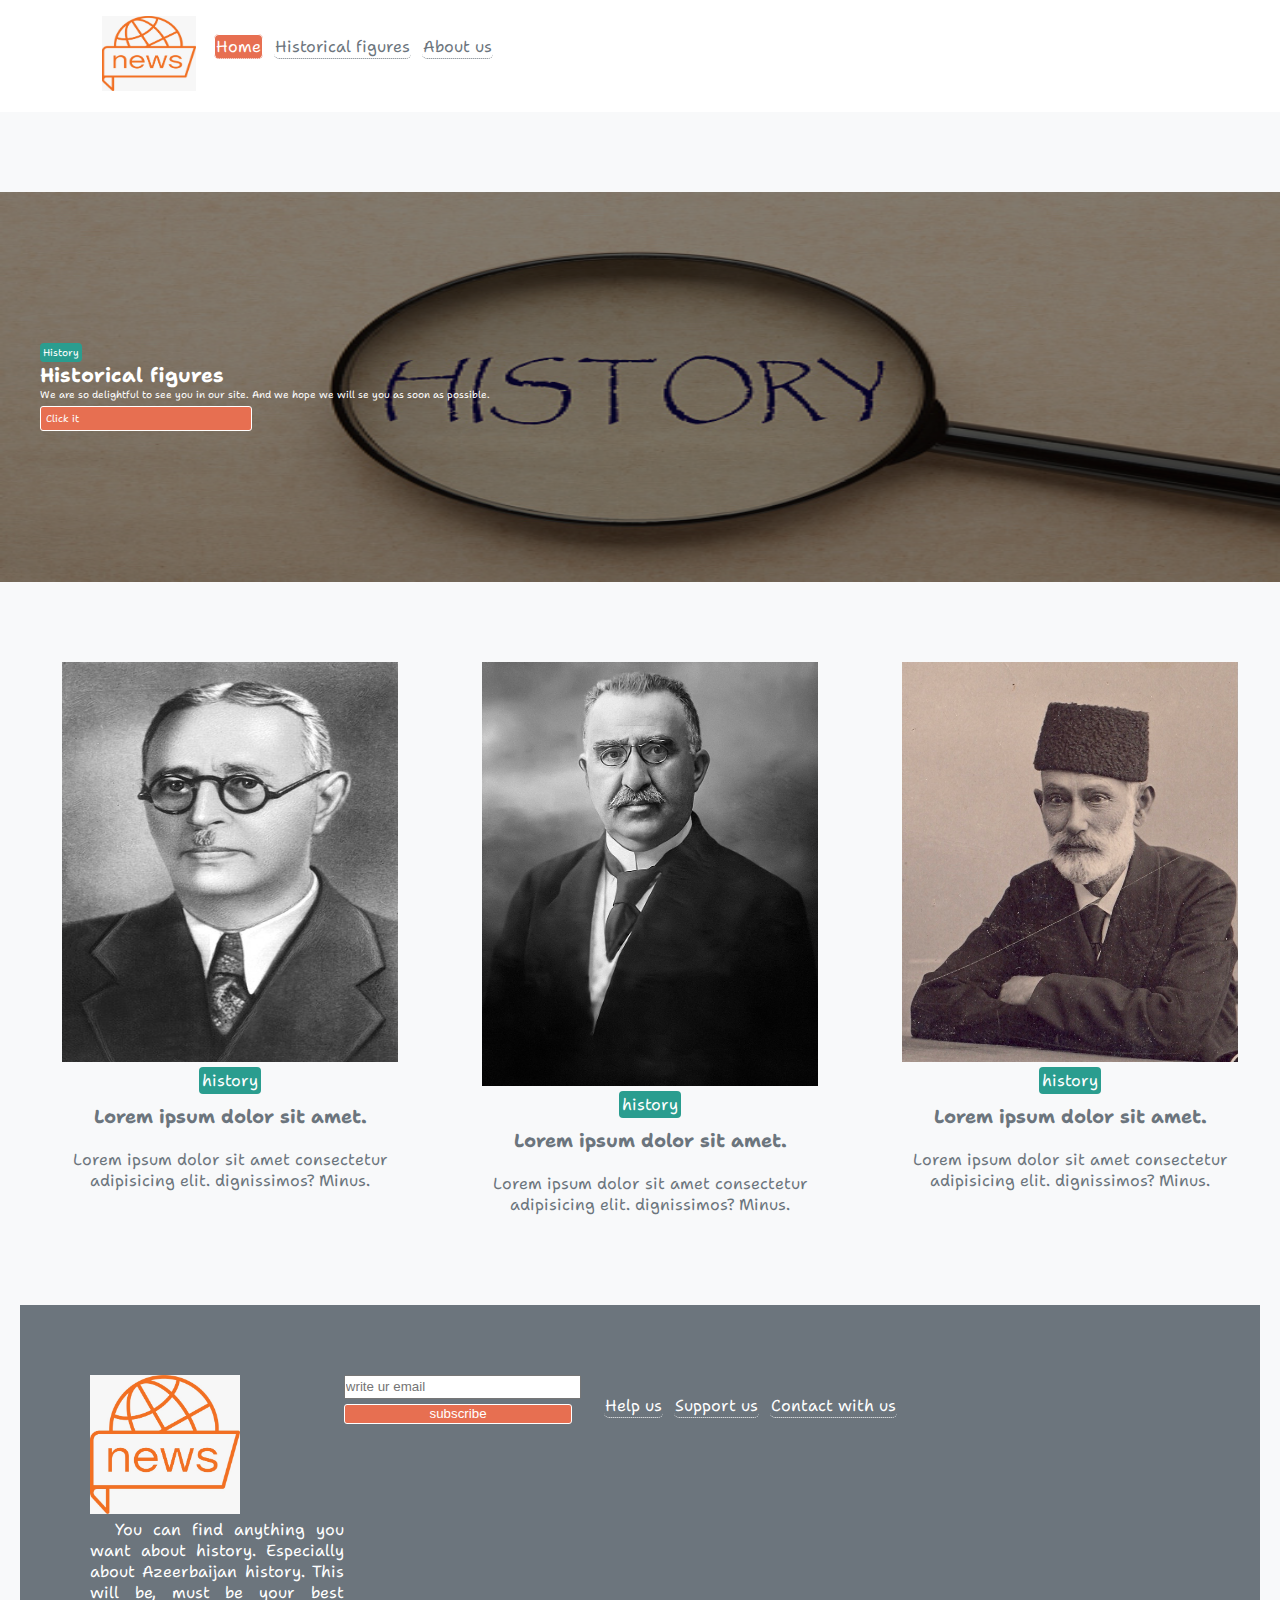
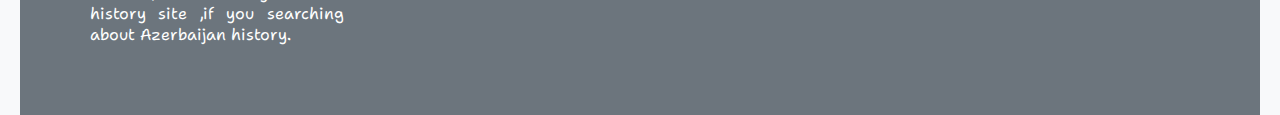
<file: Web sistemleri/index.html>
<!DOCTYPE html>
<html lang="en">

<head>
    <meta charset="UTF-8">
    <meta http-equiv="X-UA-Compatible" content="IE=edge">
    <meta name="viewport" content="width=device-width, initial-scale=1.0">
    <link
        href="https://fonts.googleapis.com/css2?family=Labrada:ital,wght@1,300;1,400&family=Ubuntu:ital,wght@0,700;1,400&display=swap"
        rel="stylesheet">
    <link rel="stylesheet" href="https://cdnjs.cloudflare.com/ajax/libs/font-awesome/5.9.0/css/all.min.css"
        integrity="sha512-q3eWabyZPc1XTCmF+8/LuE1ozpg5xxn7iO89yfSOd5/oKvyqLngoNGsx8jq92Y8eXJ/IRxQbEC+FGSYxtk2oiw=="
        crossorigin="anonymous" referrerpolicy="no-referrer" />

    <link rel="stylesheet" href="./css/main.css">
    <link rel="stylesheet" href="./css/mobile.css">
    <title>Project</title>
</head>

<body>
    <header> <!-- navbar -->
        <nav class="main-nav">
            <div class="container">
                <a href=""><img src="./images/logo.png.jpg" class="logo" alt=""></a>
                <ul>
                    <li><a href="index.html" class="btn">Home</a></li>
                    <li><a href="blog.html">Historical figures</a></li>
                    <li><a href="about_us.html">About us</a></li>

                </ul>

                <div class="social">
                    <a href="#"><i class="fab fa-facebook fa-2x icon1"></i></a>
                    <a href="#"><i class="fab fa-twitter fa-2x icon2"></i></a>
                    <a href="#"><i class="fab fa-instagram fa-2x icon3"></i></a>


                </div>
            </div>
        </nav>
    </header>


    <!-- header -->

    <section class="head">

        <img src="./images/history.jpg" alt="">
        <div class="text_content">
            <div class="category">History</div>

            <h1>Historical figures</h1>
            <p>We are so delightful to see you in our site. And we hope we will se you as soon as possible.</p>
            <div class="btn "> <a href="#"><span class="Txt">Click it</span> </a></div>

        </div>


    </section>

    <!-- articles -->

    <section class="articles">
        <div class="container-card">

            <article class="card">
                <img class="images" src="./images/dowloand6.jpeg" alt="">
                <div>
                    <div class="category">history</div>
                    <h3>Lorem ipsum dolor sit amet.</h3>
                    <p>Lorem ipsum dolor sit amet consectetur adipisicing elit.
                        dignissimos? Minus.</p>

                </div>
            </article>
            <article class="card">
                <img src="./images/dowload2.jpg" alt="">
                <div>
                    <div class="category">history</div>
                    <h3>Lorem ipsum dolor sit amet.</h3>
                    <p>Lorem ipsum dolor sit amet consectetur adipisicing elit.
                        dignissimos? Minus.</p>

                </div>
            </article>
            <article class="card">
                <img class="images" src="./images/dowloand5.jpg" alt="">
                <div>
                    <div class="category">history</div>
                    <h3>Lorem ipsum dolor sit amet.</h3>
                    <p>Lorem ipsum dolor sit amet consectetur adipisicing elit.
                        dignissimos? Minus.</p>

                </div>
            </article>

        </div>
    </section>

    <!-- footer -->
    <footer id="main-footer">
        <div class="container footer-container">
            <div> <a href=""><img id="ft-img" src="./images/logo.png.jpg" alt=""></a>
                <p style="text-align: justify;text-indent: 10%;"> You can find anything you want about history. Especially about Azeerbaijan history. This will be,
                    must be your best history site ,if you searching about Azerbaijan history.</p>
            </div>

            <div class="contact">
                <form action="" class="form">
                    <input type="email" placeholder="write ur email">
                    <input type="button" value="subscribe" class="btn">
                </form>
            </div>
            <div class="links">
                <ul>
                    <li><a href="#"> Help us</a></li>
                    <li><a href="#"> Support us</a></li>
                    <li><a href="contact.html"> Contact with us</a></li>
                </ul>
            </div>
            <div class="social_footer">
                <a href="#"><i class="fab fa-facebook fa-2x icon1"></i></a>
                <a href="#"><i class="fab fa-twitter fa-2x icon2"></i></a>
                <a href="#"><i class="fab fa-instagram fa-2x icon3"></i></a>
            </div>
        </div>

    </footer>

</body>

</html>
</file>
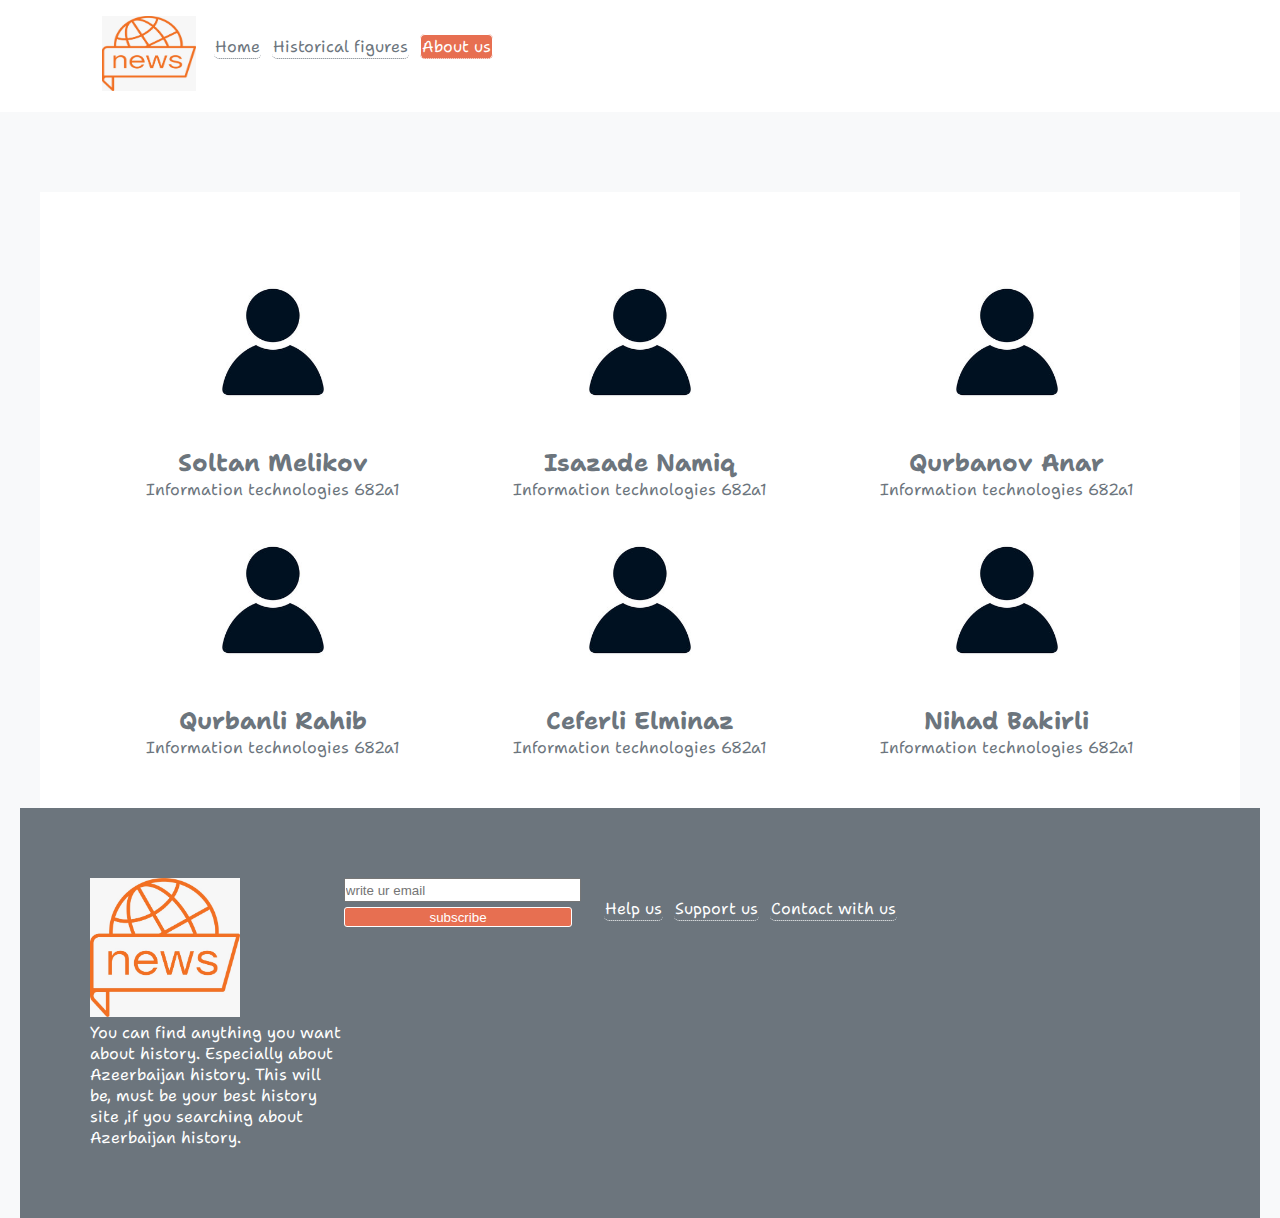
<file: Web sistemleri/about_us.html>
<!DOCTYPE html>
<html lang="en">

<head>
    <meta charset="UTF-8">
    <meta http-equiv="X-UA-Compatible" content="IE=edge">
    <meta name="viewport" content="width=device-width, initial-scale=1.0">
    <title>Document</title>
    <link rel="stylesheet" href="./css/main.css">
    <link rel="stylesheet" href="./css/mobile.css">
    <link
        href="https://fonts.googleapis.com/css2?family=Labrada:ital,wght@1,300;1,400&family=Ubuntu:ital,wght@0,700;1,400&display=swap"
        rel="stylesheet">
    <link rel="stylesheet" href="https://cdnjs.cloudflare.com/ajax/libs/font-awesome/5.9.0/css/all.min.css"
        integrity="sha512-q3eWabyZPc1XTCmF+8/LuE1ozpg5xxn7iO89yfSOd5/oKvyqLngoNGsx8jq92Y8eXJ/IRxQbEC+FGSYxtk2oiw=="
        crossorigin="anonymous" referrerpolicy="no-referrer" />
    <link rel="stylesheet" href="https://cdnjs.cloudflare.com/ajax/libs/font-awesome/6.4.0/css/all.min.css"
        integrity="sha512-iecdLmaskl7CVkqkXNQ/ZH/XLlvWZOJyj7Yy7tcenmpD1ypASozpmT/E0iPtmFIB46ZmdtAc9eNBvH0H/ZpiBw=="
        crossorigin="anonymous" referrerpolicy="no-referrer" />

</head>

<body>

    <header > <!-- navbar -->
        <nav class="main-nav">
            <div class="container">
                <a href=""><img src="./images/logo.png.jpg" class="logo" alt=""></a>
                <ul>
                    <li><a href="index.html">Home</a></li>
                    <li><a href="blog.html">Historical figures</a></li>
                    <li><a href="about_us.html" class="btn">About us</a></li>

                </ul>

                <div class="social">
                    <a href="#"><i class="fab fa-facebook fa-2x icon1 "></i></a>
                    <a href="#"><i class="fab fa-twitter fa-2x icon2"></i></a>
                    <a href="#"><i class="fab fa-instagram fa-2x icon3"></i></a>


                </div>
            </div>
        </nav>
    </header>

    <section class="container increase">
        <div class="col">

            <div>
                <img src="./images/360_F_65772719_A1UV5kLi5nCEWI0BNLLiFaBPEkUbv5Fv.jpg"
                    style="height: 200px;width: auto;" alt="">
                <h2>Soltan Melikov</h2>
                <p> Information technologies 682a1</p>
            </div>

            <div>
                <img src="./images/360_F_65772719_A1UV5kLi5nCEWI0BNLLiFaBPEkUbv5Fv.jpg"
                    style="height: 200px;width: auto;" alt="">
                <h2>Isazade Namiq</h2>
                <p> Information technologies 682a1</p>
            </div>

            <div>
                <img src="./images/360_F_65772719_A1UV5kLi5nCEWI0BNLLiFaBPEkUbv5Fv.jpg"
                    style="height: 200px;width: auto;" alt="">
                <h2>Qurbanov Anar</h2>
                <p> Information technologies 682a1</p>
            </div>

            <div>
                <img src="./images/360_F_65772719_A1UV5kLi5nCEWI0BNLLiFaBPEkUbv5Fv.jpg"
                    style="height: 200px;width: auto;" alt="">
                <h2>Qurbanli Rahib</h2>
                <p> Information technologies 682a1</p>
            </div>

            <div>
                <img src="./images/360_F_65772719_A1UV5kLi5nCEWI0BNLLiFaBPEkUbv5Fv.jpg"
                    style="height: 200px;width: auto;" alt="">
                <h2>Ceferli Elminaz</h2>
                <p> Information technologies 682a1</p>
            </div>
            <div>
                <img src="./images/360_F_65772719_A1UV5kLi5nCEWI0BNLLiFaBPEkUbv5Fv.jpg"
                    style="height: 200px;width: auto;" alt="">
                <h2>Nihad Bakirli</h2>
                <p> Information technologies 682a1</p>
            </div>

        </div>
    </section>


    <footer id="main-footer">
        <div class="container footer-container">
            <div> <a href=""><img id="ft-img" src="./images/logo.png.jpg" alt=""></a>
                <p>You can find anything you want about history. Especially about Azeerbaijan history. This will be,
                    must be your best history site ,if you searching about Azerbaijan history.</p>
            </div>

            <div class="contact">
                <form action="" class="form">
                    <input type="email" placeholder="write ur email">
                    <input type="button" value="subscribe" class="btn">
                </form>
            </div>
            <div class="links">
                <ul>
                    <li><a href="#"> Help us</a></li>
                    <li><a href="#"> Support us</a></li>
                    <li><a href="#"> Contact with us</a></li>
                </ul>
            </div>
            <div class="social_footer">
                <a href="#"><i class="fab fa-facebook fa-2x icon1"></i></a>
                <a href="#"><i class="fab fa-twitter fa-2x icon2"></i></a>
                <a href="#"><i class="fab fa-instagram fa-2x icon3"></i></a>
            </div>
        </div>

    </footer>


</body>

</html>
</file>
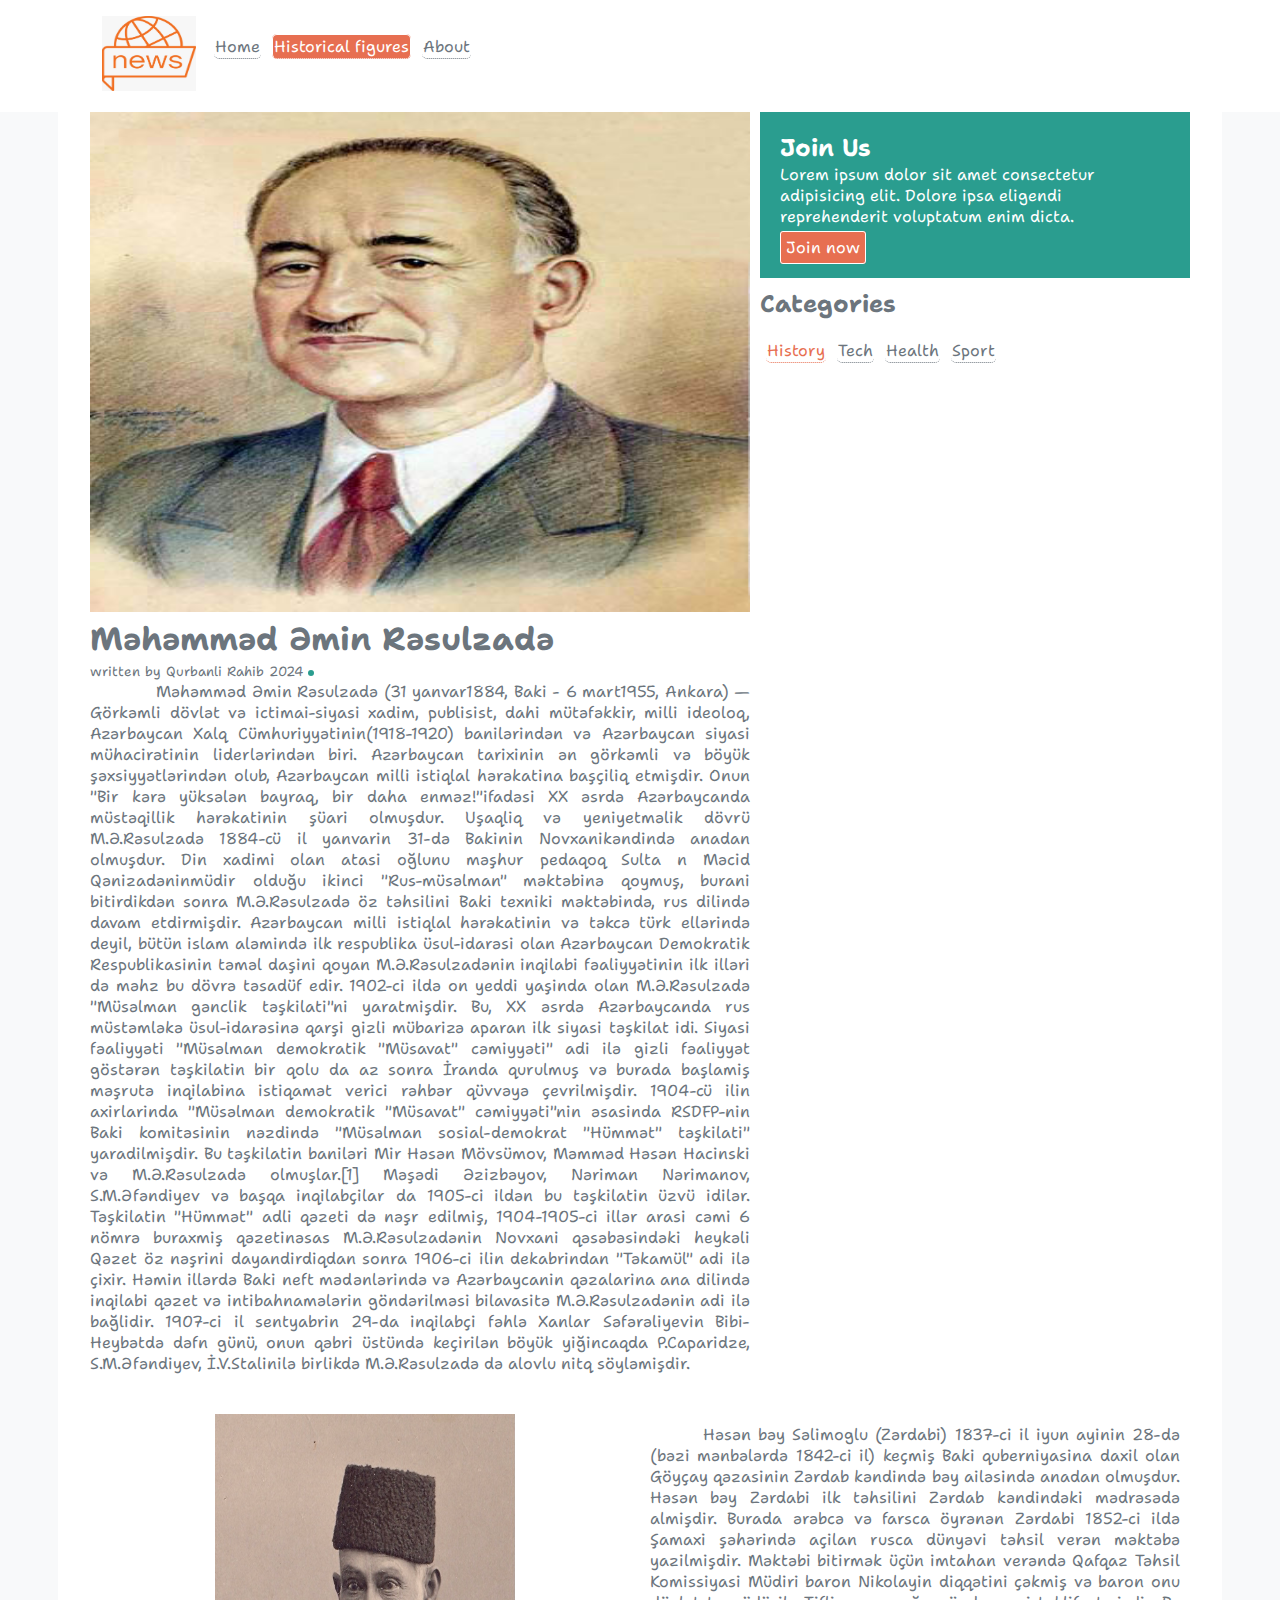
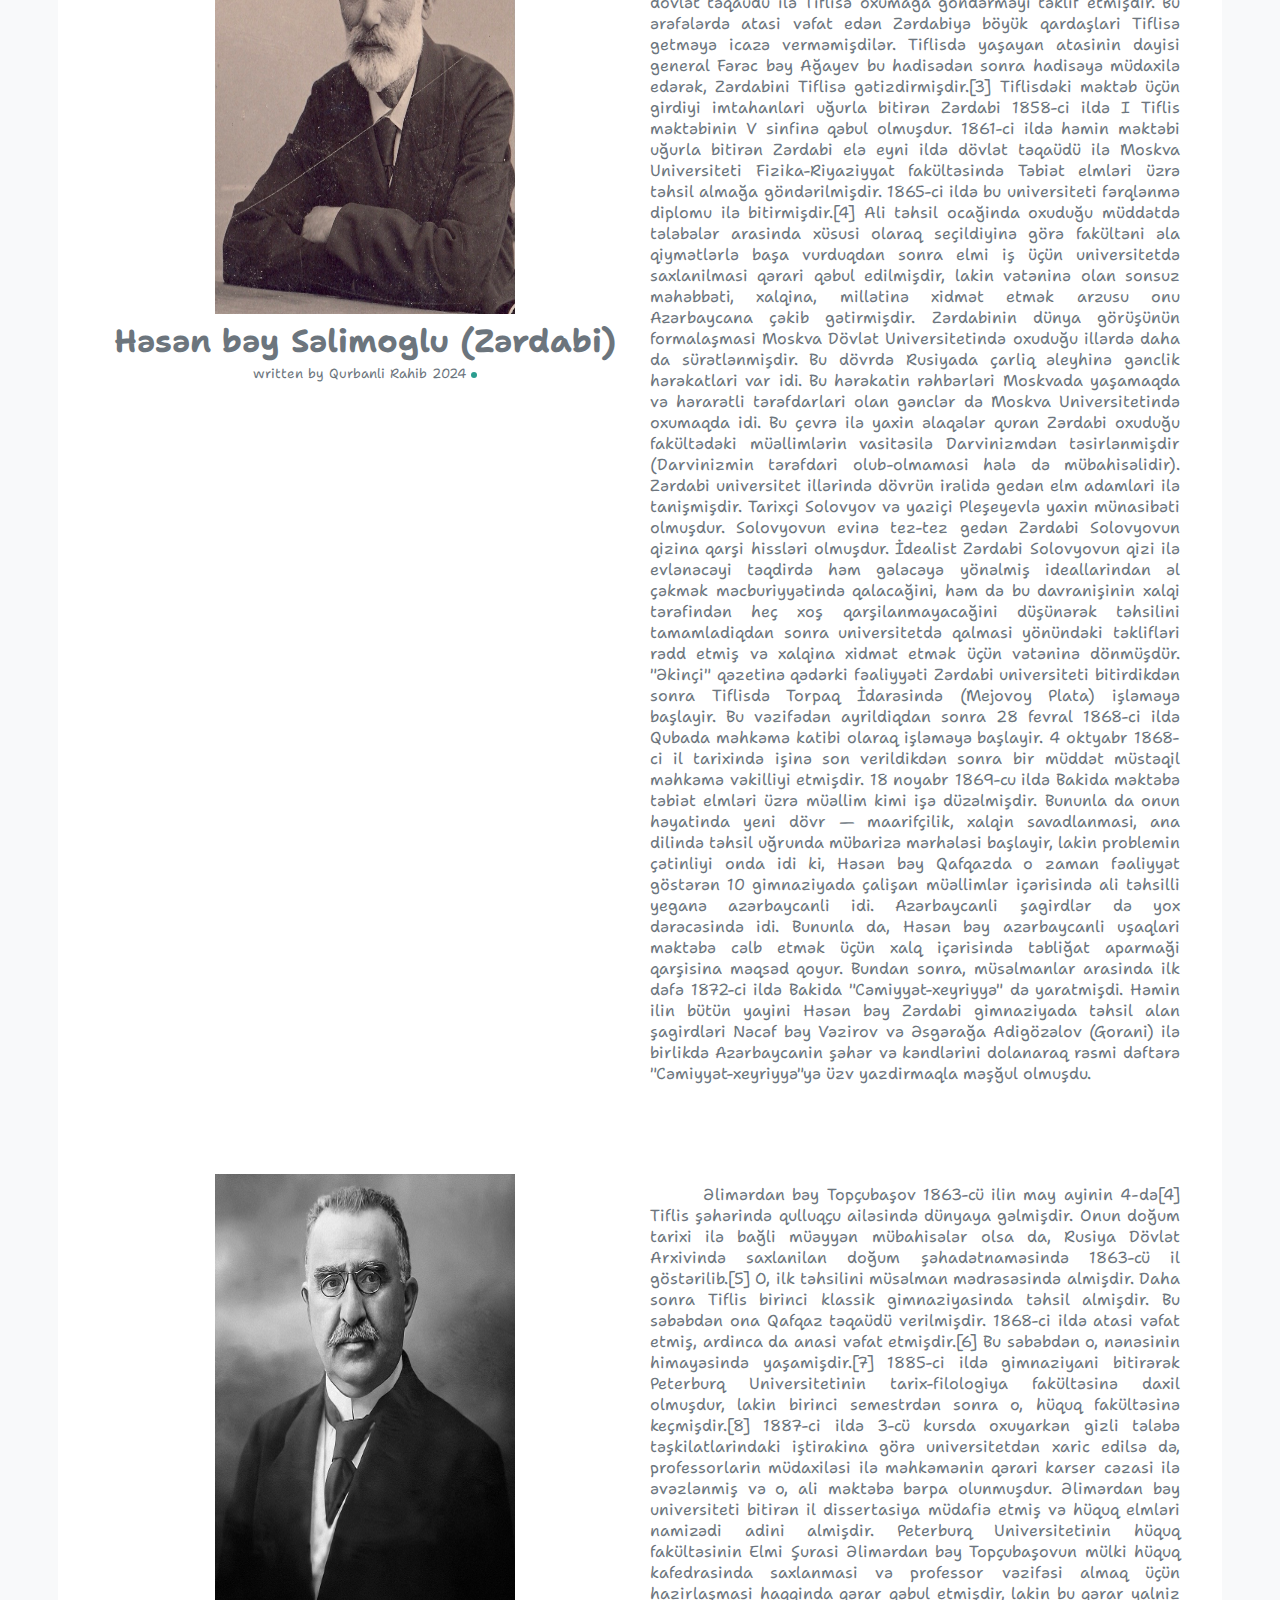
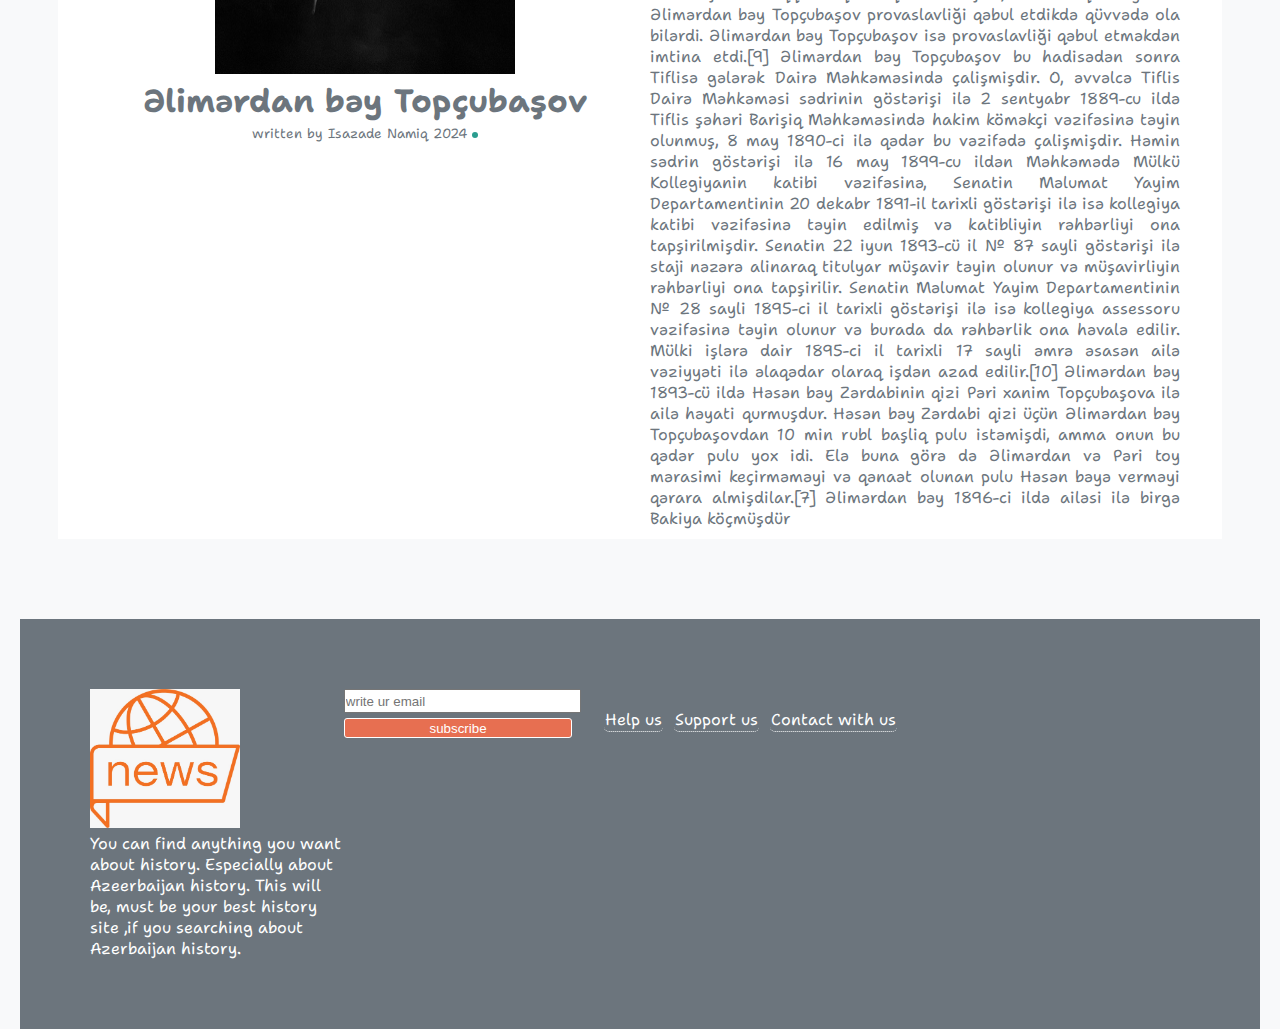
<file: Web sistemleri/blog.html>
<!DOCTYPE html>
<html lang="en">

<head>
    <meta charset="UTF-8">
    <meta http-equiv="X-UA-Compatible" content="IE=edge">
    <meta name="viewport" content="width=device-width, initial-scale=1.0">
    <link
        href="https://fonts.googleapis.com/css2?family=Labrada:ital,wght@1,300;1,400&family=Ubuntu:ital,wght@0,700;1,400&display=swap"
        rel="stylesheet">
    <link rel="stylesheet" href="https://cdnjs.cloudflare.com/ajax/libs/font-awesome/5.9.0/css/all.min.css"
        integrity="sha512-q3eWabyZPc1XTCmF+8/LuE1ozpg5xxn7iO89yfSOd5/oKvyqLngoNGsx8jq92Y8eXJ/IRxQbEC+FGSYxtk2oiw=="
        crossorigin="anonymous" referrerpolicy="no-referrer" />
    <link rel="stylesheet" href="./css/main.css">
    <link rel="stylesheet" href="./css/mobile.css    ">
    <title>Project</title>
</head>

<body>
    <!-- navbar -->
    <nav class="main-nav">
        <div class="container">
            <a href=""><img src="./images/logo.png.jpg" class="logo" alt=""></a>
            <ul>
                <li><a href="index.html">Home</a></li>
                <li><a href="blog.html" class="btn">Historical figures</a></li>
                <li><a href="about_us.html">About</a></li>

            </ul>

            <div class="social">
                <a href="#"><i class="fab fa-facebook fa-2x icon1"></i></a>
                <a href="#"><i class="fab fa-twitter fa-2x icon2"></i></a>
                <a href="#"><i class="fab fa-instagram fa-2x icon3"></i></a>


            </div>
        </div>
    </nav>

    <!-- blog -->
    <section id="middle">
        <div class="container">
            <div class="page-container">

                <article>
                    <a href="https://tr.wikipedia.org/wiki/Mehmed_Emin_Resulzade"><img class="blog_img"
                            src="./images/dowloand4.jpg" alt=""></a>
                    <h1>Məhəmməd Əmin Rəsulzadə </h1>
                    <div class="meta">
                        <small><i class="fas fa-user"> </i> written by Qurbanli Rahib 2024</small>
                        <div class="category"></div>
                    </div>
                    <p style="text-align: justify;text-indent: 10%;">     Məhəmməd Əmin Rəsulzadə (31 yanvar1884, Baki - 6 mart1955, Ankara) — Görkəmli dövlət və
                        ictimai-siyasi xadim, publisist, dahi mütəfəkkir, milli ideoloq, Azərbaycan Xalq
                        Cümhuriyyətinin(1918-1920) banilərindən və Azərbaycan siyasi mühacirətinin liderlərindən biri.
                        Azərbaycan tarixinin ən görkəmli və böyük şəxsiyyətlərindən olub, Azərbaycan milli istiqlal
                        hərəkatina başçiliq etmişdir. Onun "Bir kərə yüksələn bayraq, bir daha enməz!"ifadəsi XX əsrdə
                        Azərbaycanda müstəqillik hərəkatinin şüari olmuşdur.
                        Uşaqliq və yeniyetməlik dövrü
                        M.Ə.Rəsulzadə 1884-cü il yanvarin 31-də Bakinin Novxanikəndində anadan olmuşdur. Din xadimi olan
                        atasi oğlunu məşhur pedaqoq Sulta   n Məcid Qənizadəninmüdir olduğu ikinci "Rus-müsəlman" məktəbinə
                        qoymuş, burani bitirdikdən sonra M.Ə.Rəsulzadə öz təhsilini Baki texniki məktəbində, rus dilində
                        davam etdirmişdir. Azərbaycan milli istiqlal hərəkatinin və təkcə türk ellərində deyil, bütün
                        islam aləmində ilk respublika üsul-idarəsi olan Azərbaycan Demokratik Respublikasinin təməl
                        daşini qoyan M.Ə.Rəsulzadənin inqilabi fəaliyyətinin ilk illəri də məhz bu dövrə təsadüf edir.
                        1902-ci ildə on yeddi yaşinda olan M.Ə.Rəsulzadə "Müsəlman gənclik təşkilati"ni yaratmişdir. Bu,
                        XX əsrdə Azərbaycanda rus müstəmləkə üsul-idarəsinə qarşi gizli mübarizə aparan ilk siyasi
                        təşkilat idi.
                        Siyasi fəaliyyəti
                        "Müsəlman demokratik "Müsavat" cəmiyyəti" adi ilə gizli fəaliyyət göstərən təşkilatin bir qolu
                        da az sonra İranda qurulmuş və burada başlamiş məşrutə inqilabina istiqamət verici rəhbər
                        qüvvəyə çevrilmişdir. 1904-cü ilin axirlarinda "Müsəlman demokratik "Müsavat" cəmiyyəti"nin
                        əsasinda RSDFP-nin Baki komitəsinin nəzdində "Müsəlman sosial-demokrat "Hümmət" təşkilati"
                        yaradilmişdir. Bu təşkilatin baniləri Mir Həsən Mövsümov, Məmməd Həsən Hacinski və M.Ə.Rəsulzadə
                        olmuşlar.[1] Məşədi Əzizbəyov, Nəriman Nərimanov, S.M.Əfəndiyev və başqa inqilabçilar da 1905-ci
                        ildən bu təşkilatin üzvü idilər. Təşkilatin "Hümmət" adli qəzeti də nəşr edilmiş, 1904-1905-ci
                        illər arasi cəmi 6 nömrə buraxmiş qəzetinəsas
                        M.Ə.Rəsulzadənin Novxani qəsəbəsindəki heykəli
                        Qəzet öz nəşrini dayandirdiqdan sonra 1906-ci ilin dekabrindan "Təkamül" adi ilə çixir. Həmin
                        illərdə Baki neft mədənlərində və Azərbaycanin qəzalarina ana dilində inqilabi qəzet və
                        intibahnamələrin göndərilməsi bilavasitə M.Ə.Rəsulzadənin adi ilə bağlidir. 1907-ci il
                        sentyabrin 29-da inqilabçi fəhlə Xanlar Səfərəliyevin Bibi-Heybətdə dəfn günü, onun qəbri
                        üstündə keçirilən böyük yiğincaqda P.Caparidze, S.M.Əfəndiyev, İ.V.Stalinilə birlikdə
                        M.Ə.Rəsulzadə də alovlu nitq söyləmişdir. 
                    </p>
                
                </article>

                <aside class="card-middle">
                    <h2>Join Us</h2>
                    <p>Lorem ipsum dolor sit amet consectetur adipisicing elit. Dolore ipsa eligendi reprehenderit
                        voluptatum enim dicta.</p>
                    <a href="#" class="btn ">Join now</a>
                </aside>
                <aside class="card-center">
                    <h2>Categories</h2>
                    <ul>
                        <li> <a href="#" class="history"> <i class="fas fa-chevron-right "></i> History</a></li>
                        <li><a href="#"> <i class="fas fa-chevron-right"></i>Tech </a></li>
                        <li><a href="#"><i class="fas fa-chevron-right"></i>Health</a></li>
                        <li><a href="#"><i class="fas fa-chevron-right"></i>Sport</a></li>

                    </ul>
                </aside>

            </div>

            <div class="card">

                <article class="bottom">
                    <div>
                        <a href="https://az.wikipedia.org/wiki/H%C9%99s%C9%99n_b%C9%99y_Z%C9%99rdabi"><img
                                class="blog_img" src="./images/dowloand5.jpg" alt=""></a>
                        <h1>Həsən bəy Səlimoglu (Zərdabi) </h1>
                        <div class="meta">
                            <small><i class="fas fa-user"> </i> written by Qurbanli Rahib 2024</small>
                            <div class="category"></div>
                        </div>
                    </div>

                    <p style="text-align: justify;text-indent: 10%;"> Həsən bəy Səlimoglu (Zərdabi) 1837-ci il iyun ayinin 28-də (bəzi mənbələrdə 1842-ci il) keçmiş
                        Baki quberniyasina daxil olan Göyçay qəzasinin Zərdab kəndində bəy ailəsində anadan olmuşdur.
                        Həsən bəy Zərdabi ilk təhsilini Zərdab kəndindəki mədrəsədə almişdir. Burada ərəbcə və farsca
                        öyrənən Zərdabi 1852-ci ildə Şamaxi şəhərində açilan rusca dünyəvi təhsil verən məktəbə
                        yazilmişdir. Məktəbi bitirmək üçün imtahan verəndə Qafqaz Təhsil Komissiyasi Müdiri baron
                        Nikolayin diqqətini çəkmiş və baron onu dövlət təqaüdü ilə Tiflisə oxumağa göndərməyi təklif
                        etmişdir. Bu ərəfələrdə atasi vəfat edən Zərdabiyə böyük qardaşlari Tiflisə getməyə icazə
                        verməmişdilər. Tiflisdə yaşayan atasinin dayisi general Fərəc bəy Ağayev bu hadisədən sonra
                        hadisəyə müdaxilə edərək, Zərdabini Tiflisə gətizdirmişdir.[3]

                        Tiflisdəki məktəb üçün girdiyi imtahanlari uğurla bitirən Zərdabi 1858-ci ildə I Tiflis
                        məktəbinin V sinfinə qəbul olmuşdur. 1861-ci ildə həmin məktəbi uğurla bitirən Zərdabi elə eyni
                        ildə dövlət təqaüdü ilə Moskva Universiteti Fizika-Riyaziyyat fakültəsində Təbiət elmləri üzrə
                        təhsil almağa göndərilmişdir. 1865-ci ildə bu universiteti fərqlənmə diplomu ilə bitirmişdir.[4]
                        Ali təhsil ocağinda oxuduğu müddətdə tələbələr arasinda xüsusi olaraq seçildiyinə görə fakültəni
                        əla qiymətlərlə başa vurduqdan sonra elmi iş üçün universitetdə saxlanilmasi qərari qəbul
                        edilmişdir, lakin vətəninə olan sonsuz məhəbbəti, xalqina, millətinə xidmət etmək arzusu onu
                        Azərbaycana çəkib gətirmişdir.

                        Zərdabinin dünya görüşünün formalaşmasi Moskva Dövlət Universitetində oxuduğu illərdə daha da
                        sürətlənmişdir. Bu dövrdə Rusiyada çarliq əleyhinə gənclik hərəkatlari var idi. Bu hərəkatin
                        rəhbərləri Moskvada yaşamaqda və hərarətli tərəfdarlari olan gənclər də Moskva Universitetində
                        oxumaqda idi. Bu çevrə ilə yaxin əlaqələr quran Zərdabi oxuduğu fakültədəki müəllimlərin
                        vasitəsilə Darvinizmdən təsirlənmişdir (Darvinizmin tərəfdari olub-olmamasi hələ də
                        mübahisəlidir).

                        Zərdabi universitet illərində dövrün irəlidə gedən elm adamlari ilə tanişmişdir. Tarixçi
                        Solovyov və yaziçi Pleşeyevlə yaxin münasibəti olmuşdur. Solovyovun evinə tez-tez gedən Zərdabi
                        Solovyovun qizina qarşi hissləri olmuşdur. İdealist Zərdabi Solovyovun qizi ilə evlənəcəyi
                        təqdirdə həm gələcəyə yönəlmiş ideallarindan əl çəkmək məcburiyyətində qalacağini, həm də bu
                        davranişinin xalqi tərəfindən heç xoş qarşilanmayacağini düşünərək təhsilini tamamladiqdan sonra
                        universitetdə qalmasi yönündəki təklifləri rədd etmiş və xalqina xidmət etmək üçün vətəninə
                        dönmüşdür.

                        "Əkinçi" qəzetinə qədərki fəaliyyəti
                        Zərdabi universiteti bitirdikdən sonra Tiflisdə Torpaq İdarəsində (Mejovoy Plata) işləməyə
                        başlayir. Bu vəzifədən ayrildiqdan sonra 28 fevral 1868-ci ildə Qubada məhkəmə katibi olaraq
                        işləməyə başlayir. 4 oktyabr 1868-ci il tarixində işinə son verildikdən sonra bir müddət
                        müstəqil məhkəmə vəkilliyi etmişdir. 18 noyabr 1869-cu ildə Bakida məktəbə təbiət elmləri üzrə
                        müəllim kimi işə düzəlmişdir. Bununla da onun həyatinda yeni dövr — maarifçilik, xalqin
                        savadlanmasi, ana dilində təhsil uğrunda mübarizə mərhələsi başlayir, lakin problemin çətinliyi
                        onda idi ki, Həsən bəy Qafqazda o zaman fəaliyyət göstərən 10 gimnaziyada çalişan müəllimlər
                        içərisində ali təhsilli yeganə azərbaycanli idi. Azərbaycanli şagirdlər də yox dərəcəsində idi.
                        Bununla da, Həsən bəy azərbaycanli uşaqlari məktəbə cəlb etmək üçün xalq içərisində təbliğat
                        aparmaği qarşisina məqsəd qoyur. Bundan sonra, müsəlmanlar arasinda ilk dəfə 1872-ci ildə Bakida
                        "Cəmiyyət-xeyriyyə" də yaratmişdi. Həmin ilin bütün yayini Həsən bəy Zərdabi gimnaziyada təhsil
                        alan şagirdləri Nəcəf bəy Vəzirov və Əsgərağa Adigözəlov (Gorani) ilə birlikdə Azərbaycanin
                        şəhər və kəndlərini dolanaraq rəsmi dəftərə "Cəmiyyət-xeyriyyə"yə üzv yazdirmaqla məşğul
                        olmuşdu.
                    </p>

                </article>

                <article class="bottom">
                    <div> <a href="https://az.wikipedia.org/wiki/%C6%8Flim%C9%99rdan_b%C9%99y_Top%C3%A7uba%C5%9Fov"><img
                                class="blog_img" src="./images/dowload2.jpg" alt=""></a>
                        <h1>Əlimərdan bəy Topçubaşov</h1>
                        <div class="meta">
                            <small><i class="fas fa-user"> </i> written by Isazade Namiq 2024</small>
                            <div class="category"></div>
                        </div>
                    </div>

                    <p style="text-align: justify;text-indent: 10%;"> Əlimərdan bəy Topçubaşov 1863-cü ilin may ayinin 4-də[4] Tiflis şəhərində qulluqçu ailəsində
                        dünyaya gəlmişdir. Onun doğum tarixi ilə bağli müəyyən mübahisələr olsa da, Rusiya Dövlət
                        Arxivində saxlanilan doğum şəhadətnaməsində 1863-cü il göstərilib.[5] O, ilk təhsilini müsəlman
                        mədrəsəsində almişdir. Daha sonra Tiflis birinci klassik gimnaziyasinda təhsil almişdir. Bu
                        səbəbdən ona Qafqaz təqaüdü verilmişdir. 1868-ci ildə atasi vəfat etmiş, ardinca da anasi vəfat
                        etmişdir.[6] Bu səbəbdən o, nənəsinin himayəsində yaşamişdir.[7] 1885-ci ildə gimnaziyani
                        bitirərək Peterburq Universitetinin tarix-filologiya fakültəsinə daxil olmuşdur, lakin birinci
                        semestrdən sonra o, hüquq fakültəsinə keçmişdir.[8] 1887-ci ildə 3-cü kursda oxuyarkən gizli
                        tələbə təşkilatlarindaki iştirakina görə universitetdən xaric edilsə də, professorlarin
                        müdaxiləsi ilə məhkəmənin qərari karser cəzasi ilə əvəzlənmiş və o, ali məktəbə bərpa
                        olunmuşdur.

                        Əlimərdan bəy universiteti bitirən il dissertasiya müdafiə etmiş və hüquq elmləri namizədi adini
                        almişdir. Peterburq Universitetinin hüquq fakültəsinin Elmi Şurasi Əlimərdan bəy Topçubaşovun
                        mülki hüquq kafedrasinda saxlanmasi və professor vəzifəsi almaq üçün hazirlaşmasi haqqinda qərar
                        qəbul etmişdir, lakin bu qərar yalniz Əlimərdan bəy Topçubaşov provaslavliği qəbul etdikdə
                        qüvvədə ola bilərdi. Əlimərdan bəy Topçubaşov isə provaslavliği qəbul etməkdən imtina etdi.[9]

                        Əlimərdan bəy Topçubaşov bu hadisədən sonra Tiflisə gələrək Dairə Məhkəməsində çalişmişdir. O,
                        əvvəlcə Tiflis Dairə Məhkəməsi sədrinin göstərişi ilə 2 sentyabr 1889-cu ildə Tiflis şəhəri
                        Barişiq Məhkəməsində hakim köməkçi vəzifəsinə təyin olunmuş, 8 may 1890-ci ilə qədər bu vəzifədə
                        çalişmişdir. Həmin sədrin göstərişi ilə 16 may 1899-cu ildən Məhkəmədə Mülkü Kollegiyanin katibi
                        vəzifəsinə, Senatin Məlumat Yayim Departamentinin 20 dekabr 1891-il tarixli göstərişi ilə isə
                        kollegiya katibi vəzifəsinə təyin edilmiş və katibliyin rəhbərliyi ona tapşirilmişdir. Senatin
                        22 iyun 1893-cü il № 87 sayli göstərişi ilə staji nəzərə alinaraq titulyar müşavir təyin olunur
                        və müşavirliyin rəhbərliyi ona tapşirilir. Senatin Məlumat Yayim Departamentinin № 28 sayli
                        1895-ci il tarixli göstərişi ilə isə kollegiya assessoru vəzifəsinə təyin olunur və burada da
                        rəhbərlik ona həvalə edilir. Mülki işlərə dair 1895-ci il tarixli 17 sayli əmrə əsasən ailə
                        vəziyyəti ilə əlaqədar olaraq işdən azad edilir.[10]

                        Əlimərdan bəy 1893-cü ildə Həsən bəy Zərdabinin qizi Pəri xanim Topçubaşova ilə ailə həyati
                        qurmuşdur. Həsən bəy Zərdabi qizi üçün Əlimərdan bəy Topçubaşovdan 10 min rubl başliq pulu
                        istəmişdi, amma onun bu qədər pulu yox idi. Elə buna görə də Əlimərdan və Pəri toy mərasimi
                        keçirməməyi və qənaət olunan pulu Həsən bəyə verməyi qərara almişdilar.[7] Əlimərdan bəy 1896-ci
                        ildə ailəsi ilə birgə Bakiya köçmüşdür
                    </p>
                </article>


            </div>
        </div>
    </section>


    <!-- footer -->
    <footer id="main-footer">
        <div class="container footer-container">
            <div><a href=""> <img id="ft-img" src="./images/logo.png.jpg" alt=""></a>
                <p>You can find anything you want about history. Especially about Azeerbaijan history. This will be,
                    must be your best history site ,if you searching about Azerbaijan history.</p>
            </div>

            <div class="contact">
                <form action="">
                    <input type="email" placeholder="write ur email">
                    <input type="button" value="subscribe" class="btn">
                </form>
            </div>
            <div class="links">
                <ul>
                    <li><a href="#"> Help us</a></li>
                    <li><a href="#"> Support us</a></li>
                    <li><a href="#"> Contact with us</a></li>
                </ul>
            </div>
            <div class="social">
                <a href=""><i class="fab fa-facebook fa-2x icon1"></i></a>
                <a href=""><i class="fab fa-twitter fa-2x icon2"></i></a>
                <a href=""><i class="fab fa-instagram fa-2x icon3"></i></a>
            </div>
        </div>

    </footer>

</body>

</html>
</file>
<file: Web sistemleri/css/main.css>
@import url('https://fonts.googleapis.com/css2?family=Labrada:ital,wght@1,300;1,400&family=Shantell+Sans:ital,wght@0,400;1,500&family=Ubuntu:ital,wght@0,700;1,400&display=swap');

:root {
    --primary-color: #e76f51;
    --secondary-color: #2a9d8f;
    --light-color: #f8f9fa;
    --dark-color: #6c757d;
    --max-width: 1100px;
}

header{
    margin-bottom:80px ;
  
}

body {
    font-family: 'Shantell Sans', cursive;
}

html {
    background-color: var(--light-color);
}

* {
    margin: 0px;
    padding: 0px;
    color: var(--dark-color);
    /* border: 1px solid #f8f; */

}

a {
    text-decoration: none;
}

img {
    width: 80%;
}

.images {
    height: 400px;

}

.container {
    max-width: var(--max-width);
    margin: 0 auto;
    padding: 0 2rem;
}


.btn {
    color: #fff;
    background-color: var(--primary-color);
    padding: 5px;
    border: 1px solid #fff;
    border-radius: 3px;
    text-decoration: none;
    margin-top: 5px;
    width: 200px;
}

.btn:hover {
    color: var(--light-color);
    background-color: var(--dark-color);
    transition: 0.6s;
}

.category {
    display: inline-block;
    background-color: var(--secondary-color);
    color: #fff;
    padding: 3px;
    border-radius: 4px;
}

.container {
    background-color: #fff;
}


/* navbar */

.main-nav {
    background-color: #fff;
    position: sticky;
}

.main-nav .container {
    display: grid;
    grid-template-columns: 0.6fr 3fr 2fr;
    padding: 1rem;
    text-align: center;
}

.logo {
    height: 75px;
}

.container ul {
    list-style: none;
    display: flex;
    margin-top: 20px;
}

.container ul li a {
    border-radius: 5px;
    text-decoration: none;
    padding: 1px;
    margin-left: 6px;
    margin-right: 5px;
    border-bottom: 1px dotted;
}

.container ul li a:hover {
    background-color: var(--dark-color);
    color: var(--light-color);
}

.social {
    margin-right: 20px;
    justify-self: end;

}

.social a {
    padding: 2px;
    color: var(--dark-color);
}



.main-nav .container img {
    justify-self: center;
}

/* header */

.head {
    background-color: #06060677;
    position: relative;
    font-size: 10px;
    height: 390px;
    width: 100%;
}

.head img {
    position: absolute;
    width: 100%;
    height: 100%;
    z-index: -1;
}

.head .container {
    display: grid;
    grid-template-columns: repeat(2, 1fr);
    align-items: center;
    height: 50vh;
}

.text_content {
    padding: 0 40px;
    color: #fff;
    position: absolute;
    top: 50%;
    transform: translateY(-50%);
}


.text_content h3,
.text_content h1,
.text_content p {
    color: #fff;
}





/* articles */

.articles {
    margin-top: 80px;
    margin-bottom: 80px;

    
}

.articles .container-card {

    display: grid;
    grid-template-columns: repeat(3, 1fr);
    gap: 1fr;
}

.card {
    text-align: center;
}

.container-card {
    margin-left: 20px;
}

.card h3,
.card p {
    padding: 10px;
    text-align: center;
}


/* footer */

#main-footer .footer-container {
    background-color: var(--dark-color);
}

.footer-container a,
.footer-container i {
    color: #fff;
}

.footer-container p {
    color: #fff;
}

.footer-container {
    display: grid;
    grid-template-columns: 3fr 3fr 4fr 3fr;
    gap: 1fr;
    padding: 70px;
}

.footer-container img {
    width: 150px;
}

.social {
    padding: 10px;
}

.social_footer a {
    color: #fff;
}

.footer-container input {
    height: 20px;
}

.footer-container input[type='email'] {
    width: 92%;

}

.footer-container input[type='button'] {
    width: 90%;
    padding: 0.6px;
}

/* blog */

.card-middle {
    background-color: var(--secondary-color);
    margin-left: 10px;
    padding: 20px;
}

.page-container {
    display: grid;
    grid-template-columns: 3fr  2fr;
    margin-bottom: 40px;
}

.page-container article img {
    width: 100%;
}

.page-container article {
    grid-row: 1/span 3;
}

.card-center {
    padding: 10px;
}

.card-middle p {
    margin-bottom: 10px;
}

.card-middle p,
.card-middle h2 {
    color: #fff;
}

.Txt{
    color: white;
}

.history{
    color: #e76f51;
}

.blog_img{
  width: 300px;
  height: 500px;

}

.bottom{
    display: grid;
    grid-template-columns: 5fr 5fr;
    margin-bottom: 80px;
}

.icon1:hover:hover{
    color: #2159e8;
    transition: 0.6s;
}
.icon2:hover:hover{
    color: #0ca0d6;
    transition: 0.6s;
}
.icon3:hover:hover{
    color: #e807b4;
    transition: 0.6s;
}

.col{
    display: grid;
    grid-template-columns: 4fr 4fr 4fr;
    text-align: center;
}

.increase{
    padding: 50px;
}
</file>
<file: Web sistemleri/css/mobile.css>
@media(max-width:600px) {
    .social {
       display: none;
    }
 
    .main-nav .container {
       display: block !important;
       text-align: center;
    }
 
    .main-nav img {
       width: 150px;
       height: 150px;
    }
 
    .main-nav .container ul {
       justify-content: center;
    }
 
    .head .text_content a {
       text-align: center;
    }
 
    .articles .container-card {
       display: grid !important;
       grid-template-columns: repeat(2, 1fr) !important;
    }
 
    .articles{
       margin-bottom: 45px;
    }
 
    .footer-container {
 
       display: grid !important;
       /* justify-content: center; */
       grid-template-columns: repeat(1, 1fr) !important;
    }
 
    .social_footer {
       margin-top: 10px;
    }
 
    .social_footer a {
       padding: 5px;
    }
 
    .form{
       margin-top: 20px ;
    }
 
 }
</file>
